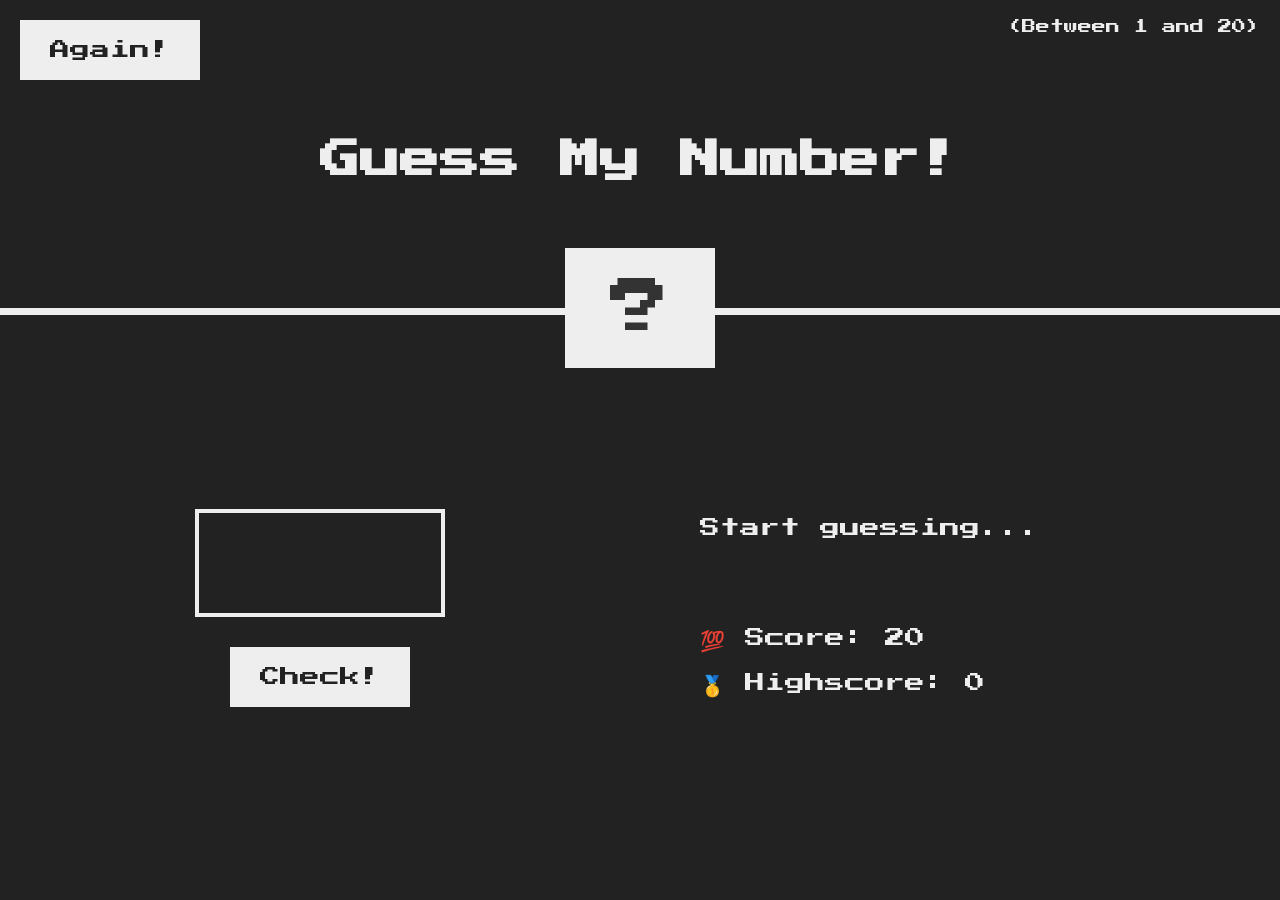
<file: guess my number/index.html>
<!DOCTYPE html>
<html lang="en">
  <head>
    <meta charset="UTF-8" />
    <meta name="viewport" content="width=device-width, initial-scale=1.0" />
    <meta http-equiv="X-UA-Compatible" content="ie=edge" />
    <link rel="stylesheet" href="style.css" />
    
    <title>Guess My Number!</title>
  </head>


  <body>


    <header>
      <h1>Guess My Number!</h1>
      <p class="between">(Between 1 and 20)</p>
      <button class="btn again">Again!</button>
      <div class="number">?</div>
    </header>

    

    <main>
      <section class="left">
        <input type="number" class="guess" />
        <button class="btn check">Check!</button>
      </section>


      <section class="right">
        <p class="message">Start guessing...</p>
        <p class="label-score">💯 Score: <span class="score">20</span></p>
        <p class="label-highscore">
          🥇 Highscore: <span class="highscore">0</span>
        </p>
      </section>
      
    </main>
    
    <script src="script.js"></script>

  </body>


</html>
</file>
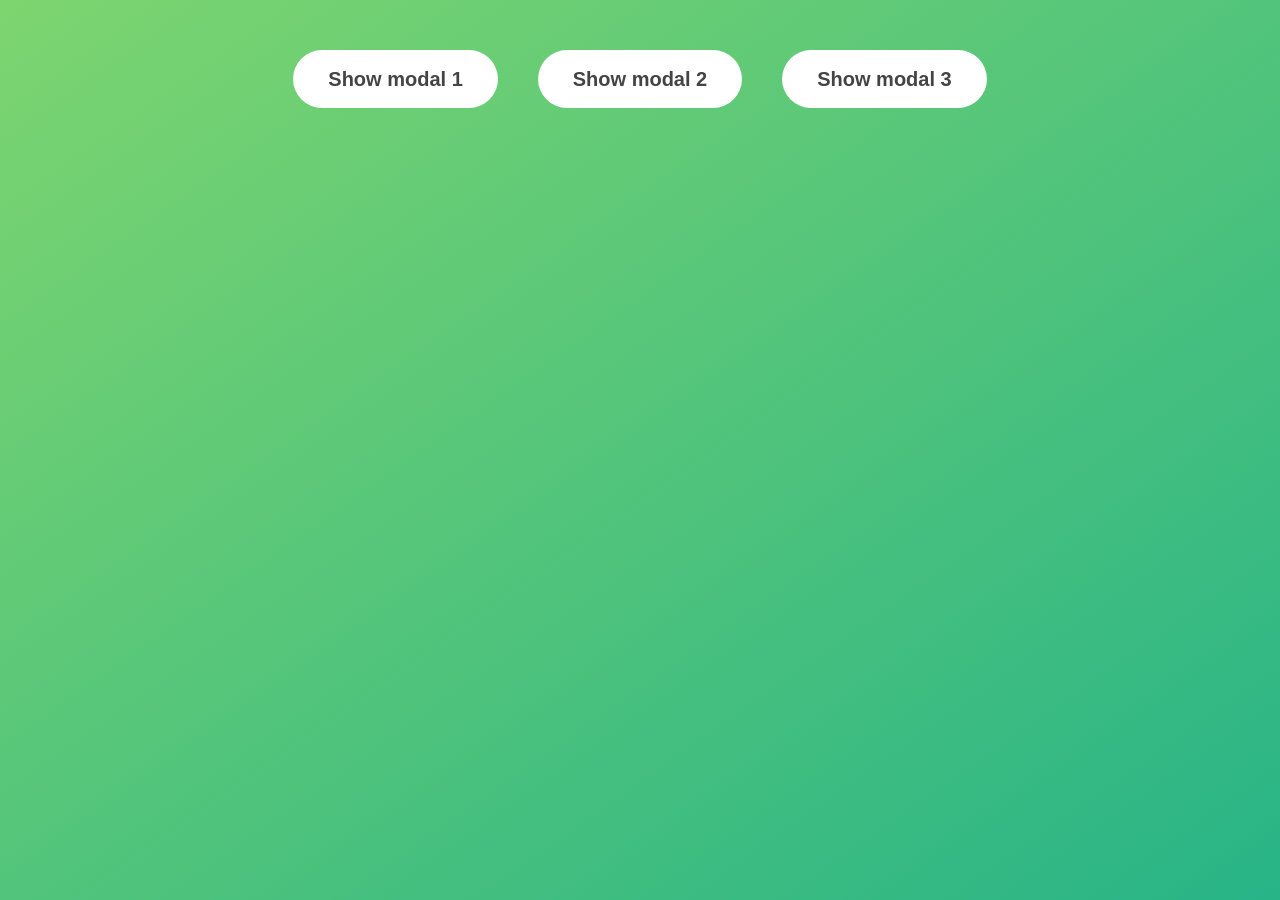
<file: modal window/index.html>
<!DOCTYPE html>
<html lang="en">
  <head>
    <meta charset="UTF-8" />
    <meta name="viewport" content="width=device-width, initial-scale=1.0" />
    <meta http-equiv="X-UA-Compatible" content="ie=edge" />
    <link rel="stylesheet" href="style.css" />
    <title>Modal window</title>
  </head>
  <body>
    <button class="show-modal">Show modal 1</button>
    <button class="show-modal">Show modal 2</button>
    <button class="show-modal">Show modal 3</button>

    <div class="modal hidden">
      <button class="close-modal">&times;</button>
      <h1>I'm a modal window 😍</h1>
      <p>
        Lorem ipsum dolor sit amet, consectetur adipisicing elit, sed do eiusmod
        tempor incididunt ut labore et dolore magna aliqua. Ut enim ad minim
        veniam, quis nostrud exercitation ullamco laboris nisi ut aliquip ex ea
        commodo consequat. Duis aute irure dolor in reprehenderit in voluptate
        velit esse cillum dolore eu fugiat nulla pariatur. Excepteur sint
        occaecat cupidatat non proident, sunt in culpa qui officia deserunt
        mollit anim id est laborum.
      </p>
    </div>
    <div class="overlay hidden"></div>

    <script src="script.js"></script>
  </body>
</html>
</file>
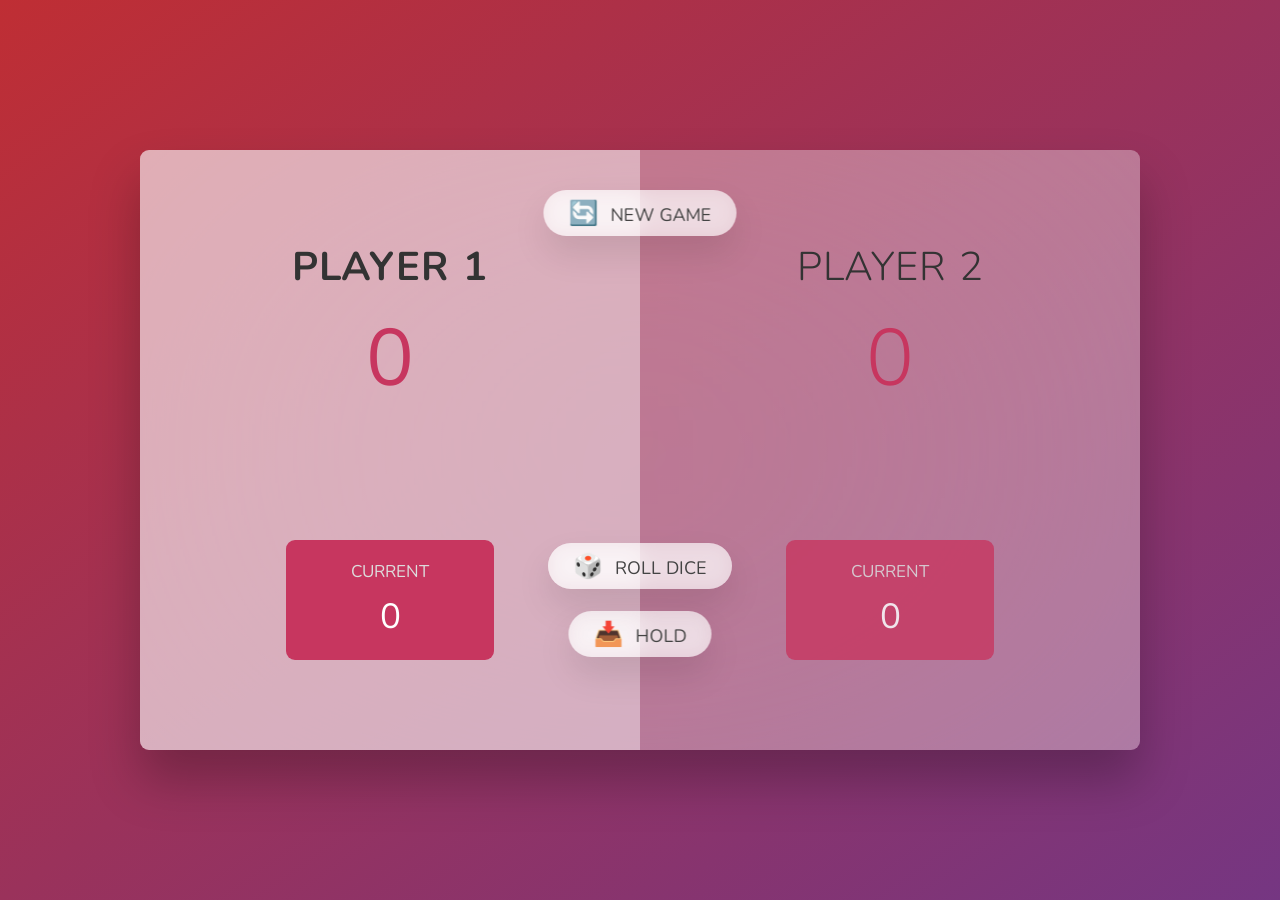
<file: pig game/index.html>
<!DOCTYPE html>
<html lang="en">
  <head>
    <meta charset="UTF-8" />
    <meta name="viewport" content="width=device-width, initial-scale=1.0" />
    <meta http-equiv="X-UA-Compatible" content="ie=edge" />
    <link rel="stylesheet" href="style.css" />
    <title>Pig Game</title>
  </head>
  <body>
    <main>
      <section class="player player--0 player--active">
        <h2 class="name" id="name--0">Player 1</h2>
        <p class="score" id="score--0">43</p>
        <div class="current">
          <p class="current-label">Current</p>
          <p class="current-score" id="current--0">0</p>
        </div>
      </section>
      <section class="player player--1">
        <h2 class="name" id="name--1">Player 2</h2>
        <p class="score" id="score--1">24</p>
        <div class="current">
          <p class="current-label">Current</p>
          <p class="current-score" id="current--1">0</p>
        </div>
      </section>

      <img src="dice-5.png" alt="Playing dice" class="dice" />
      <button class="btn btn--new">🔄 New game</button>
      <button class="btn btn--roll">🎲 Roll dice</button>
      <button class="btn btn--hold">📥 Hold</button>
    </main>
    <script src="script.js"></script>
  </body>
</html>
</file>
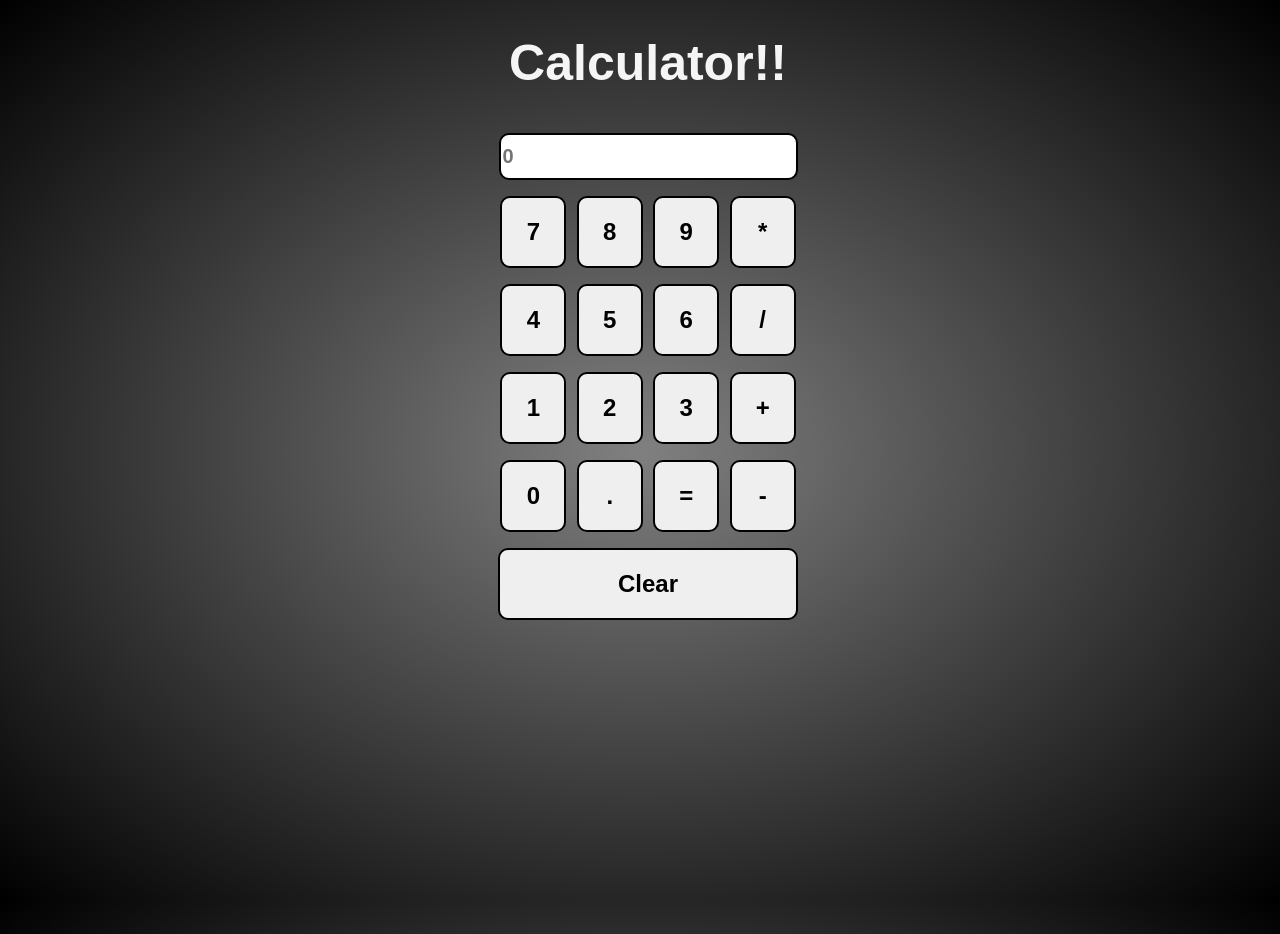
<file: JS calulator/incdex.html>
<!DOCTYPE html>
<html>

<head>
  <meta charset="utf-8">
  <meta name="viewport" content="width=device-width">
  <title>Calculate me! - A calculator made my me</title>
  <link href="style.css" rel="stylesheet" type="text/css" />
  <link href="util.css" rel="stylesheet" type="text/css" />
</head>

<body>
  <h1 class="text-center">Calculator!!</h1>
  <div class="container flex flex-col items-center mx-auto m-w-20">
    <div class="row">
      <input class="input" type="text"/ placeholder="0">
    </div>
    <div class="row">
      <button class="button">7</button>
      <button class="button">8</button>
      <button class="button">9</button>
      <button class="button">*</button>
    </div>
    <div class="row">
      <button class="button">4</button>
      <button class="button">5</button>
      <button class="button">6</button>
      <button class="button">/</button>
    </div>
    <div class="row">
      <button class="button">1</button>
      <button class="button">2</button>
      <button class="button">3</button>
      <button class="button">+</button>
    </div>
    <div class="row">
      <button class="button">0</button>
      <button class="button">.</button>
      <button class="button">=</button>
      <button class="button">-</button>
    </div>
    <div class="row">
        <button class="button ac">Clear</button>
      </div>
  </div>
  <script src="calc.js"></script>
</body>

</html>
</file>
<file: guess my number/style.css>
@import url('https://fonts.googleapis.com/css?family=Press+Start+2P&display=swap');

* {
  margin: 0;
  padding: 0;
  box-sizing: inherit;
}

html {
  font-size: 62.5%;
  box-sizing: border-box;
}

body {
  font-family: 'Press Start 2P', sans-serif;
  color: #eee;
  background-color: #222;
  /* background-color: #60b347; */
}

/* LAYOUT */
header {
  position: relative;
  height: 35vh;
  border-bottom: 7px solid #eee;
}

main {
  height: 65vh;
  color: #eee;
  display: flex;
  align-items: center;
  justify-content: space-around;
}

.left {
  width: 52rem;
  display: flex;
  flex-direction: column;
  align-items: center;
}

.right {
  width: 52rem;
  font-size: 2rem;
}

/* ELEMENTS STYLE */
h1 {
  font-size: 4rem;
  text-align: center;
  position: absolute;
  width: 100%;
  top: 52%;
  left: 50%;
  transform: translate(-50%, -50%);
}

.number {
  background: #eee;
  color: #333;
  font-size: 6rem;
  width: 15rem;
  padding: 3rem 0rem;
  text-align: center;
  position: absolute;
  bottom: 0;
  left: 50%;
  transform: translate(-50%, 50%);
}

.between {
  font-size: 1.4rem;
  position: absolute;
  top: 2rem;
  right: 2rem;
}

.again {
  position: absolute;
  top: 2rem;
  left: 2rem;
}

.guess {
  background: none;
  border: 4px solid #eee;
  font-family: inherit;
  color: inherit;
  font-size: 5rem;
  padding: 2.5rem;
  width: 25rem;
  text-align: center;
  display: block;
  margin-bottom: 3rem;
}

.btn {
  border: none;
  background-color: #eee;
  color: #222;
  font-size: 2rem;
  font-family: inherit;
  padding: 2rem 3rem;
  cursor: pointer;
}

.btn:hover {
  background-color: #ccc;
}

.message {
  margin-bottom: 8rem;
  height: 3rem;
}

.label-score {
  margin-bottom: 2rem;
}
</file>
<file: modal window/style.css>
* {
  margin: 0;
  padding: 0;
  box-sizing: inherit;
}

html {
  font-size: 62.5%;
  box-sizing: border-box;
}

body {
  font-family: sans-serif;
  color: #333;
  line-height: 1.5;
  height: 100vh;
  position: relative;
  display: flex;
  align-items: flex-start;
  justify-content: center;
  background: linear-gradient(to top left, #28b487, #7dd56f);
}

.show-modal {
  font-size: 2rem;
  font-weight: 600;
  padding: 1.75rem 3.5rem;
  margin: 5rem 2rem;
  border: none;
  background-color: #fff;
  color: #444;
  border-radius: 10rem;
  cursor: pointer;
}

.close-modal {
  position: absolute;
  top: 1.2rem;
  right: 2rem;
  font-size: 5rem;
  color: #333;
  cursor: pointer;
  border: none;
  background: none;
}

h1 {
  font-size: 2.5rem;
  margin-bottom: 2rem;
}

p {
  font-size: 1.8rem;
}

/* -------------------------- */
/* CLASSES TO MAKE MODAL WORK */
.hidden {
  display: none;
}

.modal {
  position: absolute;
  top: 50%;
  left: 50%;
  transform: translate(-50%, -50%);
  width: 70%;

  background-color: white;
  padding: 6rem;
  border-radius: 5px;
  box-shadow: 0 3rem 5rem rgba(0, 0, 0, 0.3);
  z-index: 10;
}

.overlay {
  position: absolute;
  top: 0;
  left: 0;
  width: 100%;
  height: 100%;
  background-color: rgba(0, 0, 0, 0.6);
  backdrop-filter: blur(3px);
  z-index: 5;
}
</file>
<file: pig game/style.css>
@import url('https://fonts.googleapis.com/css2?family=Nunito&display=swap');

* {
  margin: 0;
  padding: 0;
  box-sizing: inherit;
}

html {
  font-size: 62.5%;
  box-sizing: border-box;
}

body {
  font-family: 'Nunito', sans-serif;
  font-weight: 400;
  height: 100vh;
  color: #333;
  background-image: linear-gradient(to top left, #753682 0%, #bf2e34 100%);
  display: flex;
  align-items: center;
  justify-content: center;
}

/* LAYOUT */
main {
  position: relative;
  width: 100rem;
  height: 60rem;
  background-color: rgba(255, 255, 255, 0.35);
  backdrop-filter: blur(200px);
  filter: blur();
  box-shadow: 0 3rem 5rem rgba(0, 0, 0, 0.25);
  border-radius: 9px;
  overflow: hidden;
  display: flex;
}

.player {
  flex: 50%;
  padding: 9rem;
  display: flex;
  flex-direction: column;
  align-items: center;
  transition: all 0.75s;
}

/* ELEMENTS */
.name {
  position: relative;
  font-size: 4rem;
  text-transform: uppercase;
  letter-spacing: 1px;
  word-spacing: 2px;
  font-weight: 300;
  margin-bottom: 1rem;
}

.score {
  font-size: 8rem;
  font-weight: 300;
  color: #c7365f;
  margin-bottom: auto;
}

.player--active {
  background-color: rgba(255, 255, 255, 0.4);
}
.player--active .name {
  font-weight: 700;
}
.player--active .score {
  font-weight: 400;
}

.player--active .current {
  opacity: 1;
}

.current {
  background-color: #c7365f;
  opacity: 0.8;
  border-radius: 9px;
  color: #fff;
  width: 65%;
  padding: 2rem;
  text-align: center;
  transition: all 0.75s;
}

.current-label {
  text-transform: uppercase;
  margin-bottom: 1rem;
  font-size: 1.7rem;
  color: #ddd;
}

.current-score {
  font-size: 3.5rem;
}

/* ABSOLUTE POSITIONED ELEMENTS */
.btn {
  position: absolute;
  left: 50%;
  transform: translateX(-50%);
  color: #444;
  background: none;
  border: none;
  font-family: inherit;
  font-size: 1.8rem;
  text-transform: uppercase;
  cursor: pointer;
  font-weight: 400;
  transition: all 0.2s;

  background-color: white;
  background-color: rgba(255, 255, 255, 0.6);
  backdrop-filter: blur(10px);

  padding: 0.7rem 2.5rem;
  border-radius: 50rem;
  box-shadow: 0 1.75rem 3.5rem rgba(0, 0, 0, 0.1);
}

.btn::first-letter {
  font-size: 2.4rem;
  display: inline-block;
  margin-right: 0.7rem;
}

.btn--new {
  top: 4rem;
}
.btn--roll {
  top: 39.3rem;
}
.btn--hold {
  top: 46.1rem;
}

.btn:active {
  transform: translate(-50%, 3px);
  box-shadow: 0 1rem 2rem rgba(0, 0, 0, 0.15);
}

.btn:focus {
  outline: none;
}

.dice {
  position: absolute;
  left: 50%;
  top: 16.5rem;
  transform: translateX(-50%);
  height: 10rem;
  box-shadow: 0 2rem 5rem rgba(0, 0, 0, 0.2);
}

.player--winner {
  background-color: #2f2f2f;
}

.player--winner .name {
  font-weight: 700;
  color: #c7365f;
}

.hidden{
  display: none;
}
</file>
<file: JS calulator/style.css>
html, body {
    height: 100%;
    width: 100%;
    font-family: 'Roboto', sans-serif; 
  }
  
  body{
    background: radial-gradient(grey,black);
  }

  .button{
    font-size:x-large;
    font-weight: bolder;
    width: 66px;
    padding: 20px;
    margin: 0 3px;
    border: 2px solid black;
    border-radius: 10px;
    cursor: pointer;
  }
  .ac{
    width:300px;
  }
  
  .row{
    margin: 8px 0;
  }
  .row input{
    font-weight: bolder;
    width: 291px;
    font-size: 20px;
      margin:0;
      padding:10px 2px;
      border: 2px solid black;
      border-radius: 10px;
  }

  .button:hover{
    opacity: 0.5;
  }
</file>
<file: JS calulator/util.css>
.text-center{
    text-align: center;
    font-size: 50px;
    color:whitesmoke;
  }
  
  .bg-red{
    background: red;
  }
  
  .mx-auto{
    margin: auto;
  }
  
  .flex{
    display:flex;
  } 
  .flex-col{
    flex-direction: column;
  }
  
  .items-center{
    align-items: center;
  }
</file>
